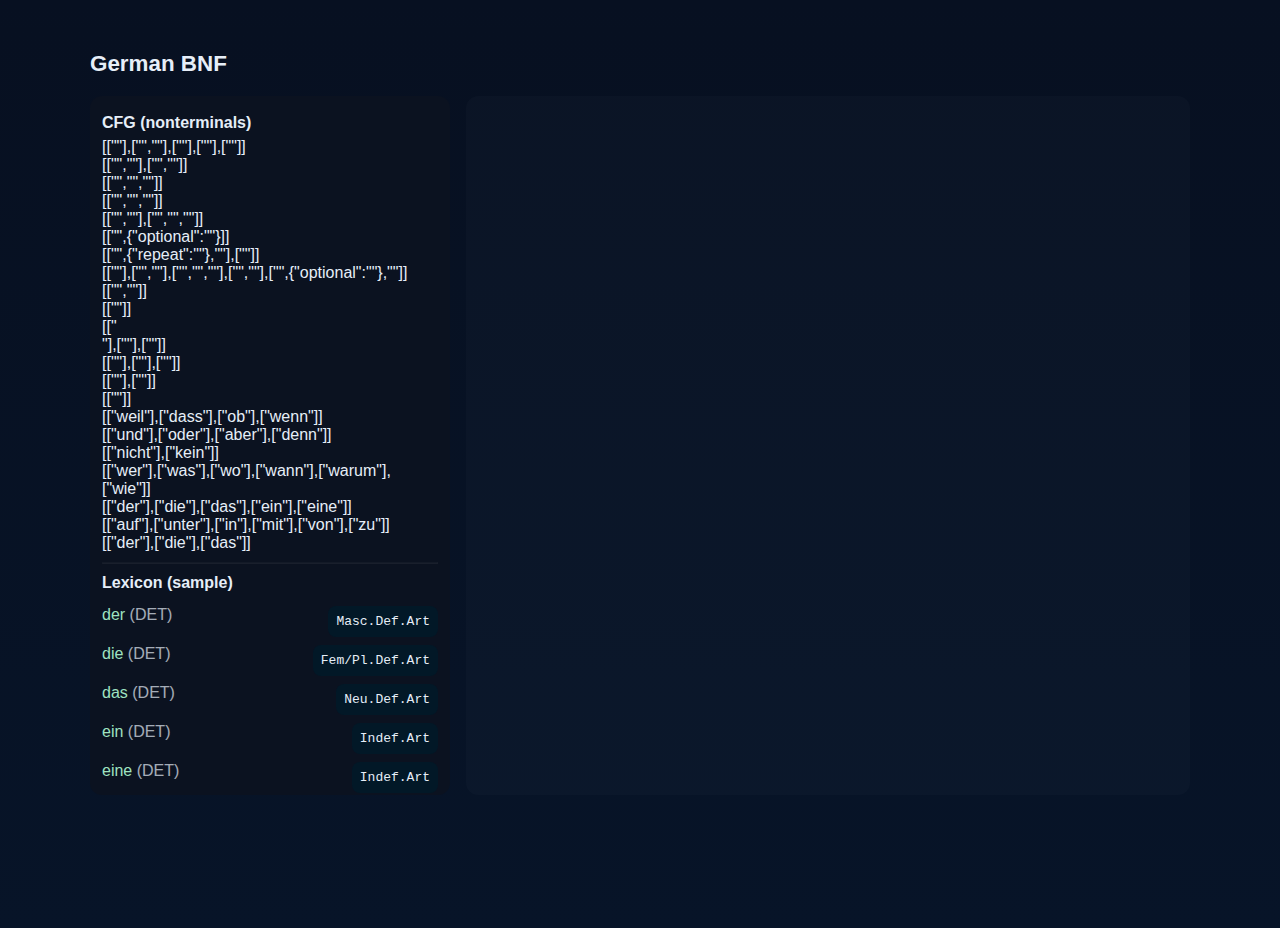
<file: index.html>
<!doctype html>
<html lang="de">
<head>
<meta charset="utf-8" />
<meta name="viewport" content="width=device-width,initial-scale=1" />
<title>German BNF</title>
<style>
  :root{--bg:#0f1724;--card:#0b1220;--accent:#7c3aed;color-scheme:dark}
  html,body{height:100%;margin:0;background:linear-gradient(180deg,#071021 0%,#071428 100%);font-family:Inter, Roboto, Arial, sans-serif;color:#e6eef8}
  .wrap{max-width:1100px;margin:28px auto;padding:20px}
  header{display:flex;gap:16px;align-items:center}
  h1{margin:.2rem 0;font-size:1.4rem}
  .grid{display:grid;grid-template-columns:360px 1fr;gap:16px;margin-top:16px}
  .sidebar{background:var(--card);padding:12px;border-radius:12px;overflow:auto;max-height:75vh}
  .main{background:rgba(255,255,255,0.02);padding:12px;border-radius:12px;max-height:75vh;overflow:auto}
  .bnf-rule{margin:8px 0;padding:8px;border-radius:8px}
  .nonterm{color:var(--accent);cursor:pointer;text-decoration:underline}
  .terminal{color:#9fe3c1;cursor:pointer}
  .search{display:flex;gap:8px;margin-bottom:8px}
  input[type=text]{flex:1;padding:8px;border-radius:8px;border:1px solid rgba(255,255,255,0.06);background:transparent;color:inherit}
  button{padding:8px 10px;border-radius:8px;border:0;background:var(--accent);color:#041121;cursor:pointer}
  .modal{position:fixed;inset:0;background:rgba(2,6,23,0.6);display:flex;align-items:center;justify-content:center;visibility:hidden;opacity:0;transition:all .18s}
  .modal.open{visibility:visible;opacity:1}
  .card{background:#031028;padding:18px;border-radius:12px;max-width:720px;width:100%;box-shadow:0 8px 30px rgba(0,0,0,0.6)}
  .lex-row{display:flex;gap:12px;align-items:flex-start;margin:8px 0}
  .flexions{font-family:monospace;background:#021827;padding:8px;border-radius:8px}
  footer{margin-top:12px;font-size:0.8rem;color:#9fb0c9}
  .bnf-title{font-weight:600;margin:6px 0}
  .defs{padding-left:10px}
  .kbd{font-family:monospace;background:#021827;padding:2px 6px;border-radius:6px}
</style>
</head>
<body>
<div class="wrap">
  <header>
    <div>
      <h1>German BNF</h1>
    </div>
  </header>
  <div class="grid">
    <aside class="sidebar">
      <div class="bnf-index">
        <div class="bnf-title">CFG (nonterminals)</div>
        <div id="indexList"></div>
      </div>
      <hr style="opacity:.06;margin:10px 0">
      <div class="bnf-title">Lexicon (sample)</div>
      <div id="lexList" style="max-height:36vh;overflow:auto"></div>
      <hr style="opacity:.06;margin:10px 0">
    </aside>
    <main class="main">
      <section id="bnfArea"></section>
      <footer>
      </footer>
    </main>
  </div>
</div>

<div class="modal" id="modal">
  <div class="card">
    <div style="display:flex;justify-content:space-between;align-items:center">
      <div id="modalTitle" style="font-size:1.1rem;font-weight:600"></div>
      <button id="close">Close</button>
    </div>
    <div style="margin-top:8px" id="modalBody"></div>
  </div>
</div>

<script>
let lexicon = [];
let cfg = [];

// Load lexicon
function loadLexicon(){
    fetch('lexicon.json')
    .then(r=>r.ok ? r.json() : Promise.reject('Network error'))
    .then(d=>{
        lexicon = d.data || [];
        //renderIndex();
        renderLex();
    })
    .catch(e=>{ console.error(e); lexicon=[]; renderIndex(); renderLex(); });
}

// Load CFG from cfg.json
function loadCFG(){
    fetch('cfg.json')
    .then(r=>r.ok ? r.json() : Promise.reject('Network error'))
    .then(d=>{
        cfg = d.data || [];
        renderCFG();
        //renderIndex();
    })
    .catch(e=>{ console.error('Error loading CFG:', e); });
}

function renderCFG() {
    const outputElement = document.getElementById('indexList');
    if (!outputElement) {
        console.error(`Element with id '${outputElementId}' not found`);
        return;
    }
    outputElement.innerHTML = ``;
    cfg.forEach(rule=>{
            const nonterminal = rule.nonterminal;
            el = document.createElement('div');
	    el.name = nonterminal;
	    el.innerHTML = `${nonterminal} ${JSON.stringify(rule.productions)}`;
	    outputElement.appendChild(el);
	    });
}


// Render lexicon sidebar
function renderLex(){
    const el = document.getElementById('lexList');
    if(!el) return; el.innerHTML='';
    lexicon.forEach(entry=>{
        const d = document.createElement('div');
        d.className='lex-row';
        d.innerHTML = `<div style="flex:1"><a class="terminal" data-w="${entry.word}">${entry.word}</a> <span style="opacity:.7">(${entry.pos})</span></div><div class="flexions">${entry.flexions||''}</div>`;
        el.appendChild(d);
    });
}

// Render nonterminal index
function renderIndex(){
    const idx = document.getElementById('indexList');
    if(!idx) return;
    idx.innerHTML='';
    const nonterms = cfg.map(r=>r.nonterminal);
    nonterms.forEach(n=>{
        const el = document.createElement('div');
        el.innerHTML = `<a class="nonterm" data-n="${n}" style="cursor:pointer;color:var(--accent);text-decoration:underline">&lt;${n}&gt;</a>`;
        idx.appendChild(el);
    });
}

// Show dictionary modal
function showModal(word){
    const m = document.getElementById('modal');
    const t = document.getElementById('modalTitle');
    const b = document.getElementById('modalBody');
    if(!m||!t||!b) return;
    m.classList.add('open');
    const ent = lexicon.find(e=>e.word===word);
    if(!ent){ t.textContent=word; b.innerHTML='<div style="opacity:.7">No dictionary entry found.</div>'; return; }
    t.textContent = `${ent.word} — /${ent.ipa||''}/`;
    b.innerHTML = `<div style="margin-top:8px"><strong>POS:</strong> ${ent.pos||''}</div>
                   <div style="margin-top:8px"><strong>Flexions:</strong><div class="flexions" style="margin-top:6px">${ent.flexions||'—'}</div></div>
                   <div style="margin-top:8px"><strong>Meanings:</strong><ol>${(ent.meanings||[]).map(m=>`<li>${m}</li>`).join('')}</ol></div>`;
}

// Init
document.addEventListener('DOMContentLoaded', function(){
    loadLexicon();
    loadCFG();

    document.addEventListener('click', function(e){
        if(e.target.matches('.nonterm')){
            const n = e.target.dataset.n;
            const el = document.getElementById(n);
            if(el){ el.scrollIntoView({behavior:'smooth',block:'center'}); el.style.boxShadow='0 0 0 3px rgba(124,58,237,0.12)'; setTimeout(()=>el.style.boxShadow='none',600); }
        }
        if(e.target.matches('.terminal')){
            const w = e.target.dataset.w;
            showModal(w);
        }
    });

    const closeBtn = document.getElementById('close');
    if(closeBtn) closeBtn.addEventListener('click',()=>document.getElementById('modal').classList.remove('open'));

});
</script>
</body>
</html>
</file>
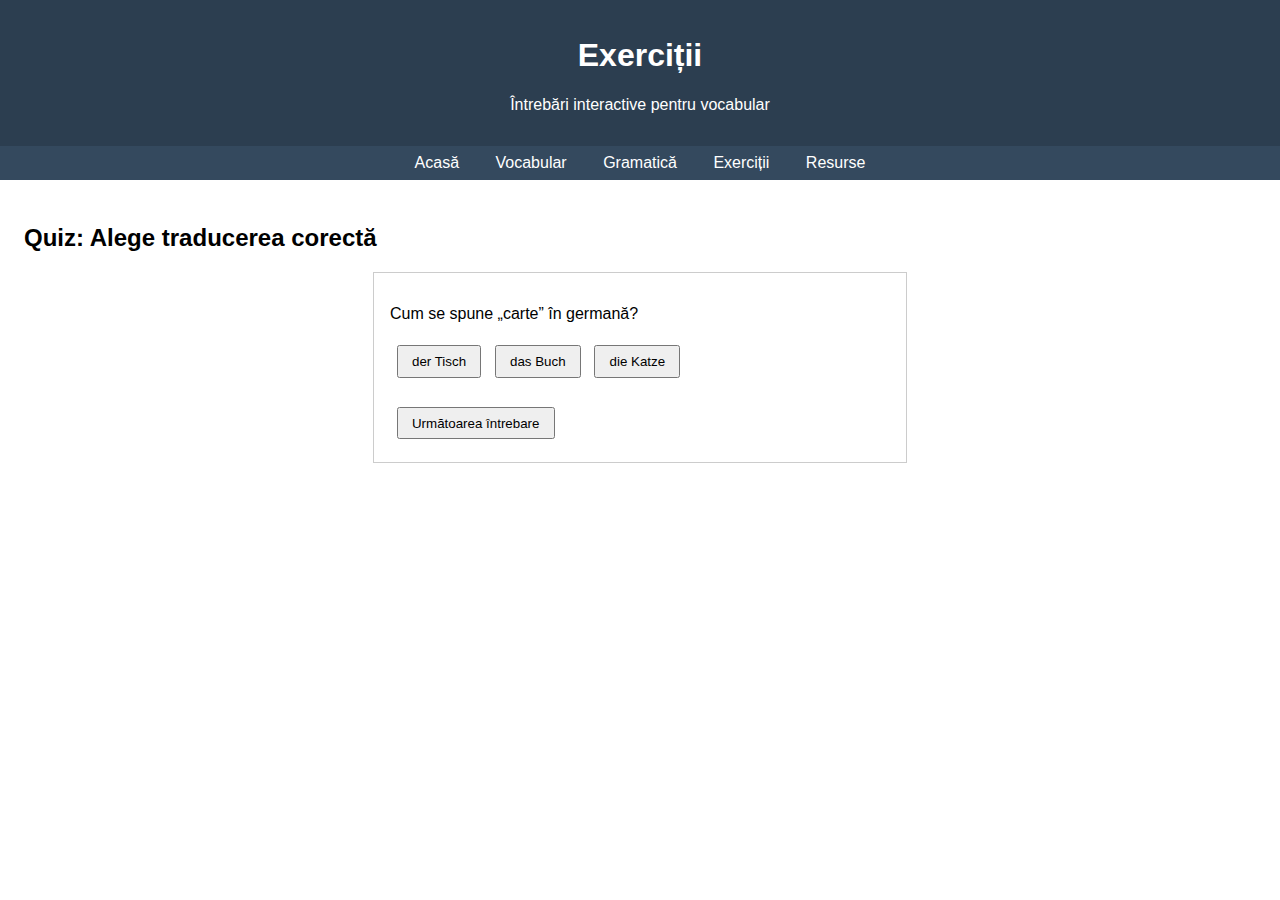
<file: exercises.html>
<!DOCTYPE html>
<html lang="ro">
<head>
  <meta charset="UTF-8">
  <meta name="viewport" content="width=device-width, initial-scale=1.0">
  <title>Exerciții – Învățăm Germana</title>
  <style>
    body { font-family: Arial, sans-serif; margin: 0; padding: 0; }
    header { background: #2c3e50; color: white; padding: 1em; text-align: center; }
    nav { background: #34495e; padding: 0.5em; text-align: center; }
    nav a { color: white; margin: 0 1em; text-decoration: none; }
    main { padding: 1.5em; }
    .quiz-box { border: 1px solid #ccc; padding: 1em; max-width: 500px; margin: 1em auto; }
    button { margin: 0.5em; padding: 0.5em 1em; }
    #feedback { margin-top: 1em; font-weight: bold; }
  </style>
</head>
<body>
  <header>
    <h1>Exerciții</h1>
    <p>Întrebări interactive pentru vocabular</p>
  </header>

  <nav>
    <a href="index.html">Acasă</a>
    <a href="vocab.html">Vocabular</a>
    <a href="grammar.html">Gramatică</a>
    <a href="exercises.html">Exerciții</a>
    <a href="resources.html">Resurse</a>
  </nav>

  <main>
    <h2>Quiz: Alege traducerea corectă</h2>
    <div class="quiz-box">
      <p id="question"></p>
      <div id="options"></div>
      <div id="feedback"></div>
      <button onclick="nextQuestion()">Următoarea întrebare</button>
    </div>
  </main>

  <script>
    const questions = [
      {
        ro: "carte",
        correct: "das Buch",
        options: ["der Tisch", "das Buch", "die Katze"]
      },
      {
        ro: "apă",
        correct: "das Wasser",
        options: ["das Wasser", "die Milch", "der Stuhl"]
      },
      {
        ro: "mamă",
        correct: "die Mutter",
        options: ["die Mutter", "der Vater", "das Haus"]
      }
    ];

    let current = 0;

    function showQuestion() {
      const q = questions[current];
      document.getElementById("question").textContent =
        `Cum se spune „${q.ro}” în germană?`;

      const optionsDiv = document.getElementById("options");
      optionsDiv.innerHTML = "";
      q.options.forEach(opt => {
        const btn = document.createElement("button");
        btn.textContent = opt;
        btn.onclick = () => checkAnswer(opt, q.correct);
        optionsDiv.appendChild(btn);
      });

      document.getElementById("feedback").textContent = "";
    }

    function checkAnswer(choice, correct) {
      const fb = document.getElementById("feedback");
      if (choice === correct) {
        fb.textContent = "✅ Corect!";
        fb.style.color = "green";
      } else {
        fb.textContent = `❌ Greșit. Răspunsul corect este: ${correct}`;
        fb.style.color = "red";
      }
    }

    function nextQuestion() {
      current = (current + 1) % questions.length;
      showQuestion();
    }

    // initialize
    showQuestion();
  </script>
</body>
</html>
</file>
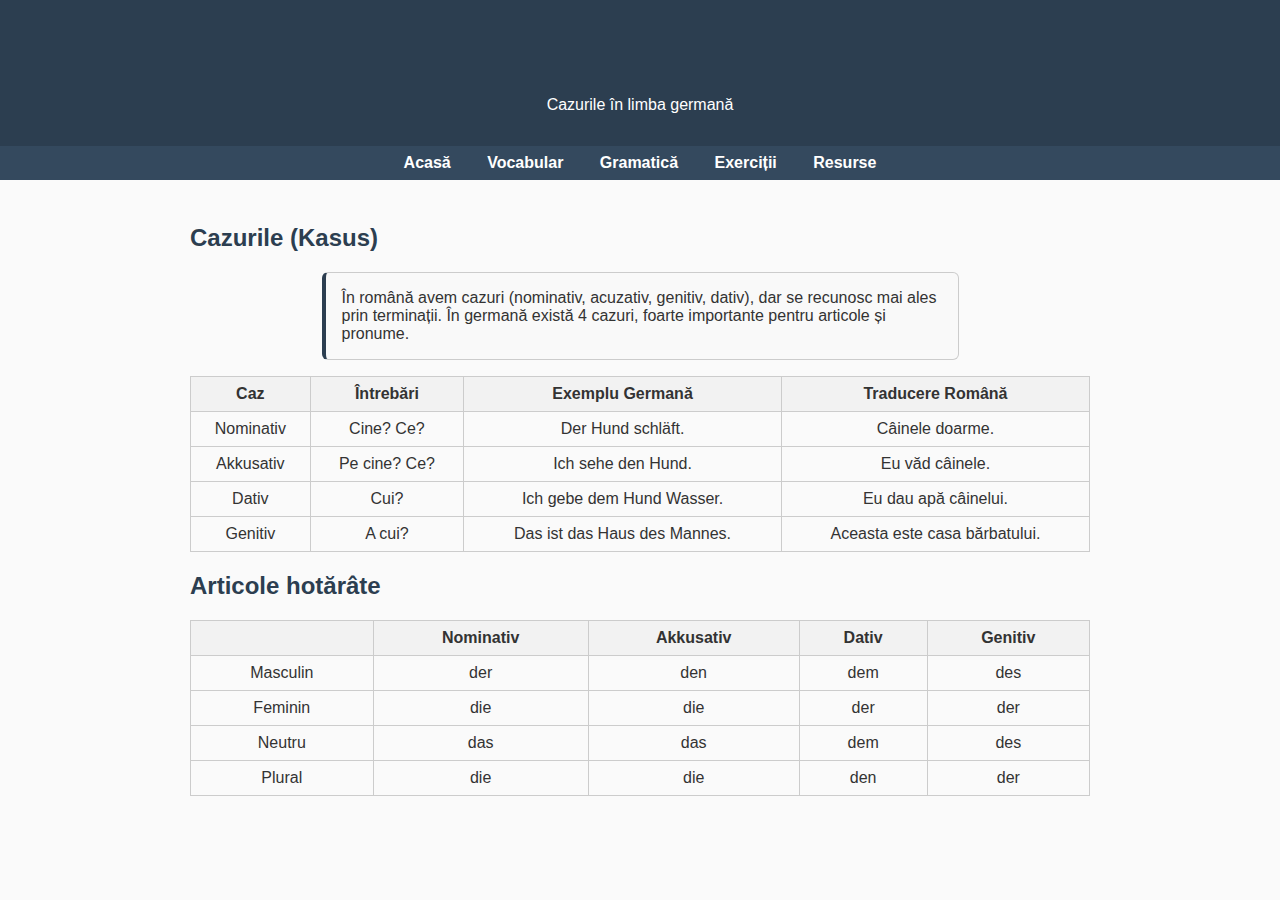
<file: grammar.html>
<!DOCTYPE html>
<html lang="ro">
<head>
  <meta charset="UTF-8">
  <meta name="viewport" content="width=device-width, initial-scale=1.0">
  <title>Gramatică – Învățăm Germana</title>
<link rel="stylesheet" href="style.css">
</head>
<body>
  <header>
    <h1>Gramatică</h1>
    <p>Cazurile în limba germană</p>
  </header>

  <nav>
    <a href="index.html">Acasă</a>
    <a href="vocab.html">Vocabular</a>
    <a href="grammar.html">Gramatică</a>
    <a href="exercises.html">Exerciții</a>
    <a href="resources.html">Resurse</a>
  </nav>

  <main>
    <h2>Cazurile (Kasus)</h2>
    <div class="note">
      În română avem cazuri (nominativ, acuzativ, genitiv, dativ), dar se recunosc mai ales prin terminații. 
      În germană există 4 cazuri, foarte importante pentru articole și pronume.
    </div>

    <table>
      <tr>
        <th>Caz</th>
        <th>Întrebări</th>
        <th>Exemplu Germană</th>
        <th>Traducere Română</th>
      </tr>
      <tr>
        <td>Nominativ</td>
        <td>Cine? Ce?</td>
        <td>Der Hund schläft.</td>
        <td>Câinele doarme.</td>
      </tr>
      <tr>
        <td>Akkusativ</td>
        <td>Pe cine? Ce?</td>
        <td>Ich sehe den Hund.</td>
        <td>Eu văd câinele.</td>
      </tr>
      <tr>
        <td>Dativ</td>
        <td>Cui?</td>
        <td>Ich gebe dem Hund Wasser.</td>
        <td>Eu dau apă câinelui.</td>
      </tr>
      <tr>
        <td>Genitiv</td>
        <td>A cui?</td>
        <td>Das ist das Haus des Mannes.</td>
        <td>Aceasta este casa bărbatului.</td>
      </tr>
    </table>

    <h2>Articole hotărâte</h2>
    <table>
      <tr>
        <th></th>
        <th>Nominativ</th>
        <th>Akkusativ</th>
        <th>Dativ</th>
        <th>Genitiv</th>
      </tr>
      <tr>
        <td>Masculin</td>
        <td>der</td>
        <td>den</td>
        <td>dem</td>
        <td>des</td>
      </tr>
      <tr>
        <td>Feminin</td>
        <td>die</td>
        <td>die</td>
        <td>der</td>
        <td>der</td>
      </tr>
      <tr>
        <td>Neutru</td>
        <td>das</td>
        <td>das</td>
        <td>dem</td>
        <td>des</td>
      </tr>
      <tr>
        <td>Plural</td>
        <td>die</td>
        <td>die</td>
        <td>den</td>
        <td>der</td>
      </tr>
    </table>
  </main>
</body>
</html>
</file>
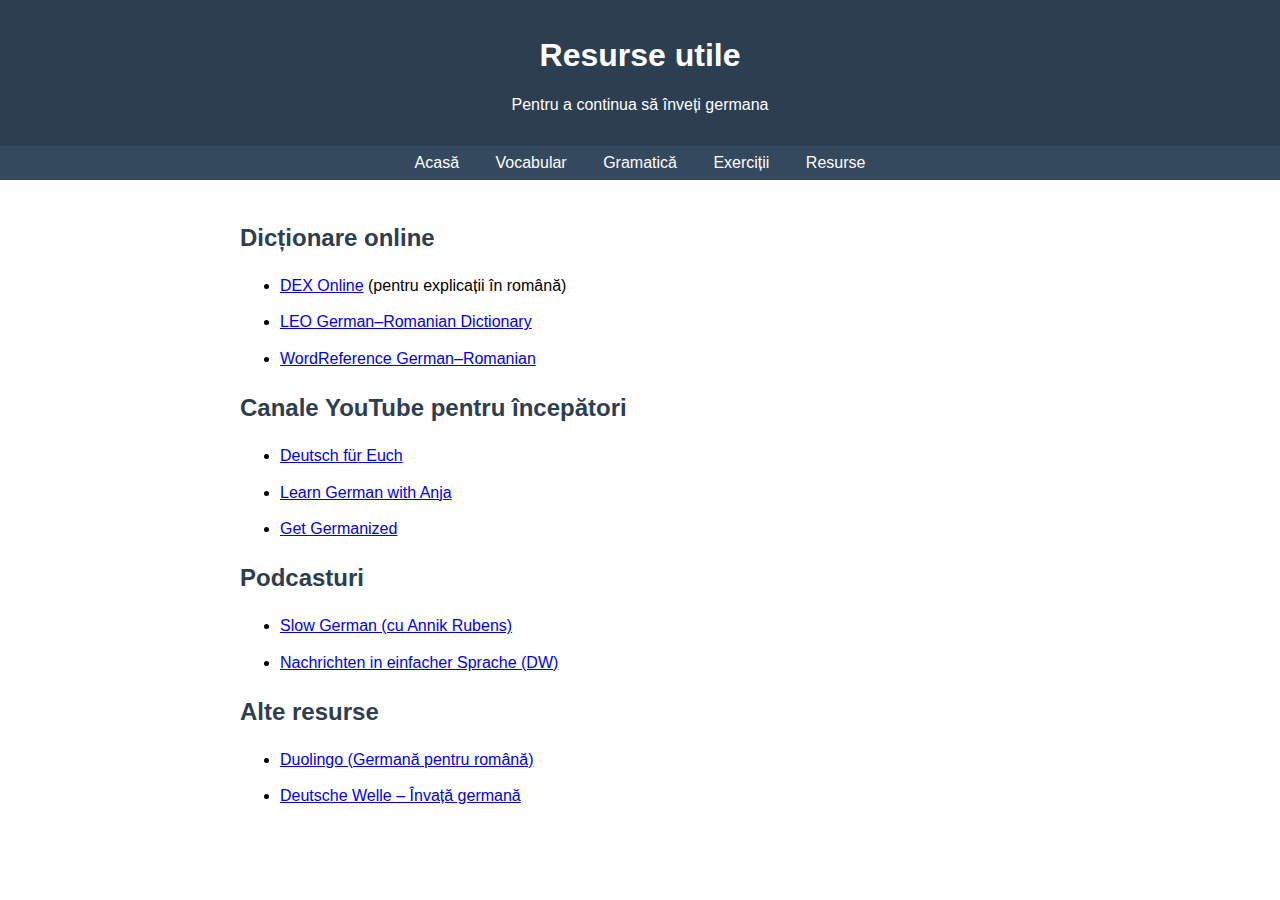
<file: resources.html>
<!DOCTYPE html>
<html lang="ro">
<head>
  <meta charset="UTF-8">
  <meta name="viewport" content="width=device-width, initial-scale=1.0">
  <title>Resurse – Învățăm Germana</title>
  <style>
    body { font-family: Arial, sans-serif; margin: 0; padding: 0; }
    header { background: #2c3e50; color: white; padding: 1em; text-align: center; }
    nav { background: #34495e; padding: 0.5em; text-align: center; }
    nav a { color: white; margin: 0 1em; text-decoration: none; }
    main { padding: 1.5em; max-width: 800px; margin: auto; }
    h2 { color: #2c3e50; }
    ul { line-height: 1.8; }
    li { margin-bottom: 0.5em; }
  </style>
</head>
<body>
  <header>
    <h1>Resurse utile</h1>
    <p>Pentru a continua să înveți germana</p>
  </header>

  <nav>
    <a href="index.html">Acasă</a>
    <a href="vocab.html">Vocabular</a>
    <a href="grammar.html">Gramatică</a>
    <a href="exercises.html">Exerciții</a>
    <a href="resources.html">Resurse</a>
  </nav>

  <main>
    <h2>Dicționare online</h2>
    <ul>
      <li><a href="https://dexonline.ro/" target="_blank">DEX Online</a> (pentru explicații în română)</li>
      <li><a href="https://dict.leo.org/german-romanian" target="_blank">LEO German–Romanian Dictionary</a></li>
      <li><a href="https://www.wordreference.com/dero/" target="_blank">WordReference German–Romanian</a></li>
    </ul>

    <h2>Canale YouTube pentru începători</h2>
    <ul>
      <li><a href="https://www.youtube.com/c/DeutschFurEuch" target="_blank">Deutsch für Euch</a></li>
      <li><a href="https://www.youtube.com/c/LearnGermanwithAnja" target="_blank">Learn German with Anja</a></li>
      <li><a href="https://www.youtube.com/c/GetGermanized" target="_blank">Get Germanized</a></li>
    </ul>

    <h2>Podcasturi</h2>
    <ul>
      <li><a href="https://slowgerman.com/" target="_blank">Slow German (cu Annik Rubens)</a></li>
      <li><a href="https://www.dw.com/de/deutsch-lernen/nachrichten/s-8030" target="_blank">Nachrichten in einfacher Sprache (DW)</a></li>
    </ul>

    <h2>Alte resurse</h2>
    <ul>
      <li><a href="https://www.duolingo.com/course/de/ro/Learn-German" target="_blank">Duolingo (Germană pentru română)</a></li>
      <li><a href="https://www.dw.com/ro/învăţaţi-germana/s-31734" target="_blank">Deutsche Welle – Învață germană</a></li>
    </ul>
  </main>
</body>
</html>
</file>
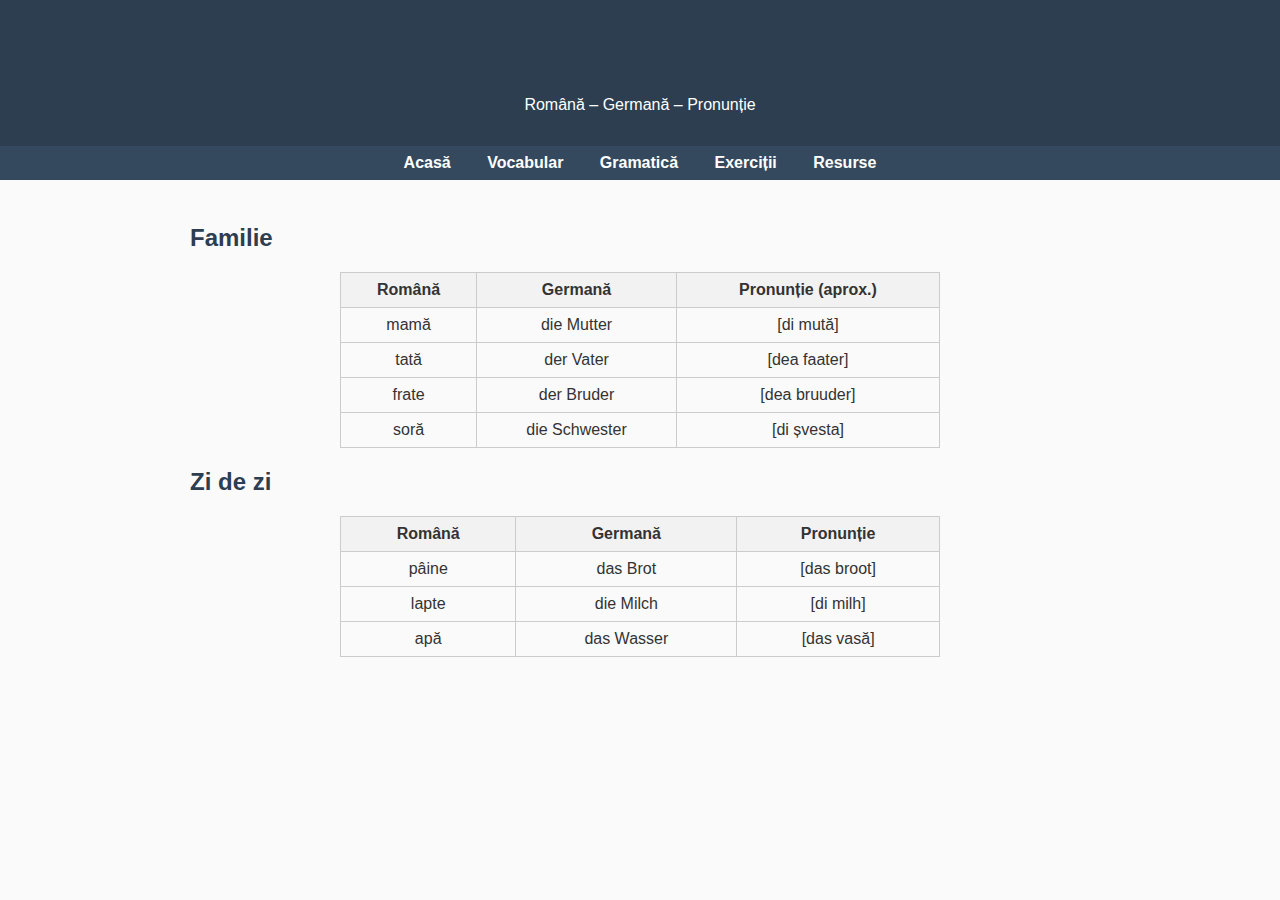
<file: vocab.html>
<!DOCTYPE html>
<html lang="ro">
<head>
  <meta charset="UTF-8">
  <meta name="viewport" content="width=device-width, initial-scale=1.0">
  <title>Vocabular – Învățăm Germana</title>
<link rel="stylesheet" href="style.css">
  <style>
    body { font-family: Arial, sans-serif; margin: 0; padding: 0; }
    header { background: #2c3e50; color: white; padding: 1em; text-align: center; }
    nav { background: #34495e; padding: 0.5em; text-align: center; }
    nav a { color: white; margin: 0 1em; text-decoration: none; }
    main { padding: 1.5em; }
    table { border-collapse: collapse; width: 100%; max-width: 600px; margin: auto; }
    th, td { border: 1px solid #ccc; padding: 0.5em; text-align: center; }
    th { background: #f2f2f2; }
  </style>
</head>
<body>
  <header>
    <h1>Vocabular de bază</h1>
    <p>Română – Germană – Pronunție</p>
  </header>

  <nav>
    <a href="index.html">Acasă</a>
    <a href="vocab.html">Vocabular</a>
    <a href="grammar.html">Gramatică</a>
    <a href="exercises.html">Exerciții</a>
    <a href="resources.html">Resurse</a>
  </nav>

  <main>
    <h2>Familie</h2>
    <table>
      <tr>
        <th>Română</th>
        <th>Germană</th>
        <th>Pronunție (aprox.)</th>
      </tr>
      <tr>
        <td>mamă</td>
        <td>die Mutter</td>
        <td>[di mută]</td>
      </tr>
      <tr>
        <td>tată</td>
        <td>der Vater</td>
        <td>[dea faater]</td>
      </tr>
      <tr>
        <td>frate</td>
        <td>der Bruder</td>
        <td>[dea bruuder]</td>
      </tr>
      <tr>
        <td>soră</td>
        <td>die Schwester</td>
        <td>[di șvesta]</td>
      </tr>
    </table>

    <h2>Zi de zi</h2>
    <table>
      <tr>
        <th>Română</th>
        <th>Germană</th>
        <th>Pronunție</th>
      </tr>
      <tr>
        <td>pâine</td>
        <td>das Brot</td>
        <td>[das broot]</td>
      </tr>
      <tr>
        <td>lapte</td>
        <td>die Milch</td>
        <td>[di milh]</td>
      </tr>
      <tr>
        <td>apă</td>
        <td>das Wasser</td>
        <td>[das vasă]</td>
      </tr>
    </table>
  </main>
</body>
</html>
</file>
<file: style.css>
/* ===== Global Styles ===== */
body {
  font-family: Arial, sans-serif;
  margin: 0;
  padding: 0;
  background: #fafafa;
  color: #333;
}

header {
  background: #2c3e50;
  color: white;
  padding: 1em;
  text-align: center;
}

nav {
  background: #34495e;
  padding: 0.5em;
  text-align: center;
}

nav a {
  color: white;
  margin: 0 1em;
  text-decoration: none;
  font-weight: bold;
}

nav a:hover {
  text-decoration: underline;
}

main {
  padding: 1.5em;
  max-width: 900px;
  margin: auto;
}

/* ===== Section Headings ===== */
h1, h2 {
  color: #2c3e50;
}

section {
  margin-bottom: 2em;
}

/* ===== Tables ===== */
table {
  border-collapse: collapse;
  width: 100%;
  margin: 1em auto;
}

th, td {
  border: 1px solid #ccc;
  padding: 0.5em;
  text-align: center;
}

th {
  background: #f2f2f2;
}

/* ===== Special Boxes ===== */
.word-box, .quiz-box, .note {
  border: 1px solid #ccc;
  padding: 1em;
  background: #fff;
  border-radius: 6px;
  margin: 1em auto;
  max-width: 600px;
}

.note {
  background: #f9f9f9;
  border-left: 4px solid #2c3e50;
}

/* ===== Buttons ===== */
button {
  margin: 0.5em;
  padding: 0.5em 1em;
  background: #2c3e50;
  color: white;
  border: none;
  border-radius: 4px;
  cursor: pointer;
}

button:hover {
  background: #1a242f;
}

/* ===== Links in Content ===== */
main a {
  color: #2c3e50;
}

main a:hover {
  color: #1a242f;
  text-decoration: underline;
}
</file>
